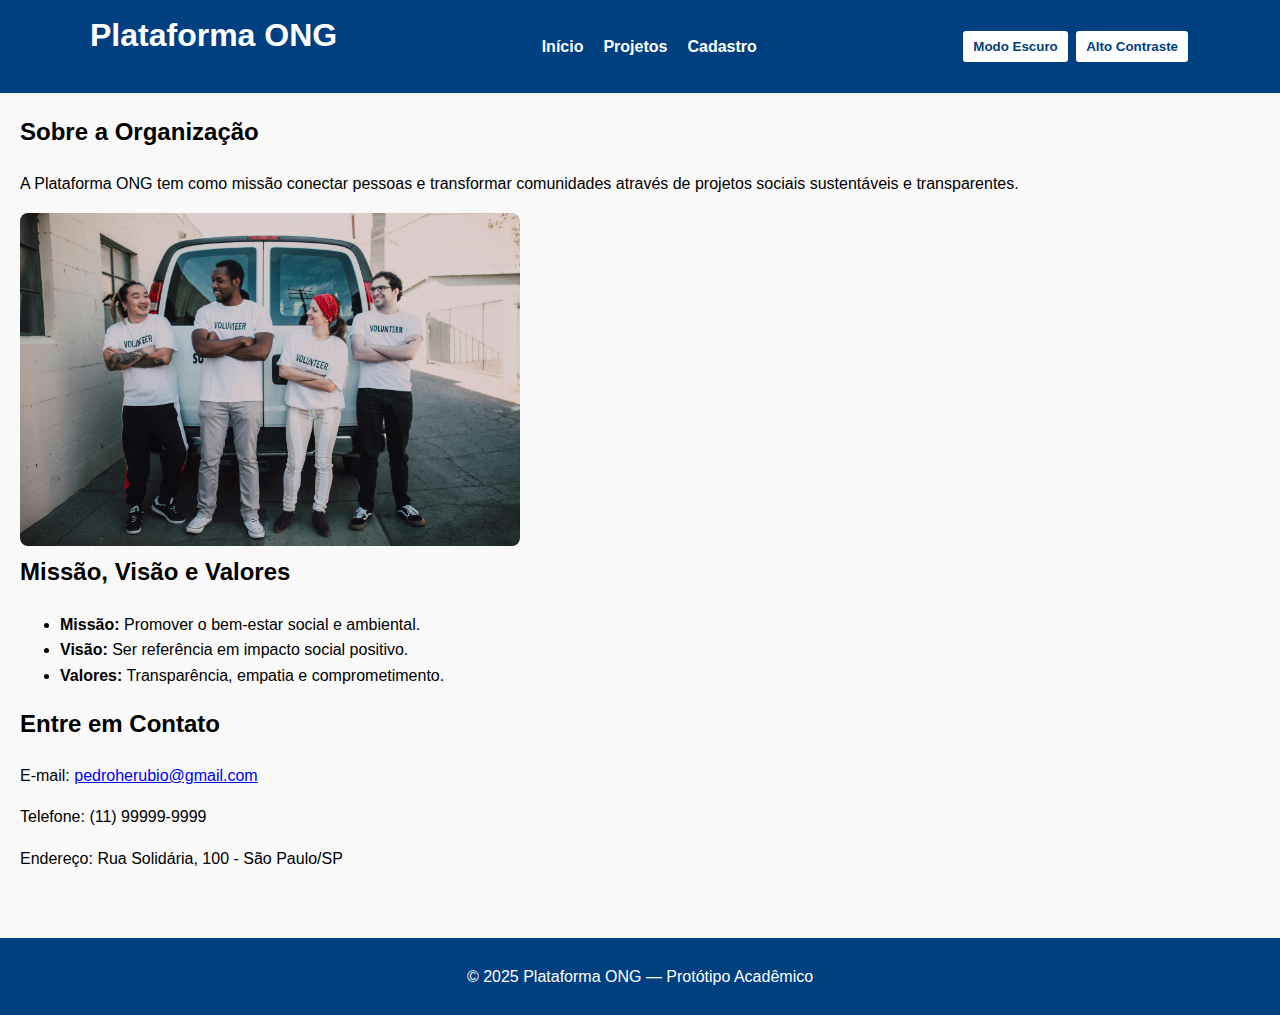
<file: index.html>
<!doctype html>
<html lang="pt-BR">
<head>
  <meta charset="utf-8">
  <meta name="viewport" content="width=device-width, initial-scale=1.0">
  <title>Plataforma ONG - Início</title>
  <link rel="stylesheet" href="css/styles.css">
</head>

<body>
  <header>
    <div class="container">
      <h1>Plataforma ONG</h1>
      <nav aria-label="Menu principal">
        <ul class="menu">
          <li><a href="index.html" aria-current="page">Início</a></li>
          <li><a href="projetos.html">Projetos</a></li>
          <li><a href="cadastro.html">Cadastro</a></li>
        </ul>
      </nav>
      <div class="acessibilidade">
        <button id="dark-mode-toggle" aria-pressed="false">Modo Escuro</button>
        <button id="high-contrast-toggle" aria-pressed="false">Alto Contraste</button>
      </div>
    </div>
  </header>

  <main>
    <section class="intro">
      <h2>Sobre a Organização</h2>
      <p>
        A Plataforma ONG tem como missão conectar pessoas e transformar comunidades
        através de projetos sociais sustentáveis e transparentes.
      </p>
      <img src="imagens/voluntarios.jpg" width="500" height="700"
           alt="Equipe da ONG reunida" class="imagem">
    </section>

    <section>
      <h2>Missão, Visão e Valores</h2>
      <ul>
        <li><strong>Missão:</strong> Promover o bem-estar social e ambiental.</li>
        <li><strong>Visão:</strong> Ser referência em impacto social positivo.</li>
        <li><strong>Valores:</strong> Transparência, empatia e comprometimento.</li>
      </ul>
    </section>

    <section>
      <h2>Entre em Contato</h2>
      <p>
        E-mail:
        <a href="mailto:pedroherubio@gmail.com">pedroherubio@gmail.com</a>
      </p>
      <p>Telefone: (11) 99999-9999</p>
      <p>Endereço: Rua Solidária, 100 - São Paulo/SP</p>
    </section>
  </main>

  <footer>
    <p>© 2025 Plataforma ONG — Protótipo Acadêmico</p>
  </footer>

  <script src="js/script.js"></script>
</body>
</html>
</file>
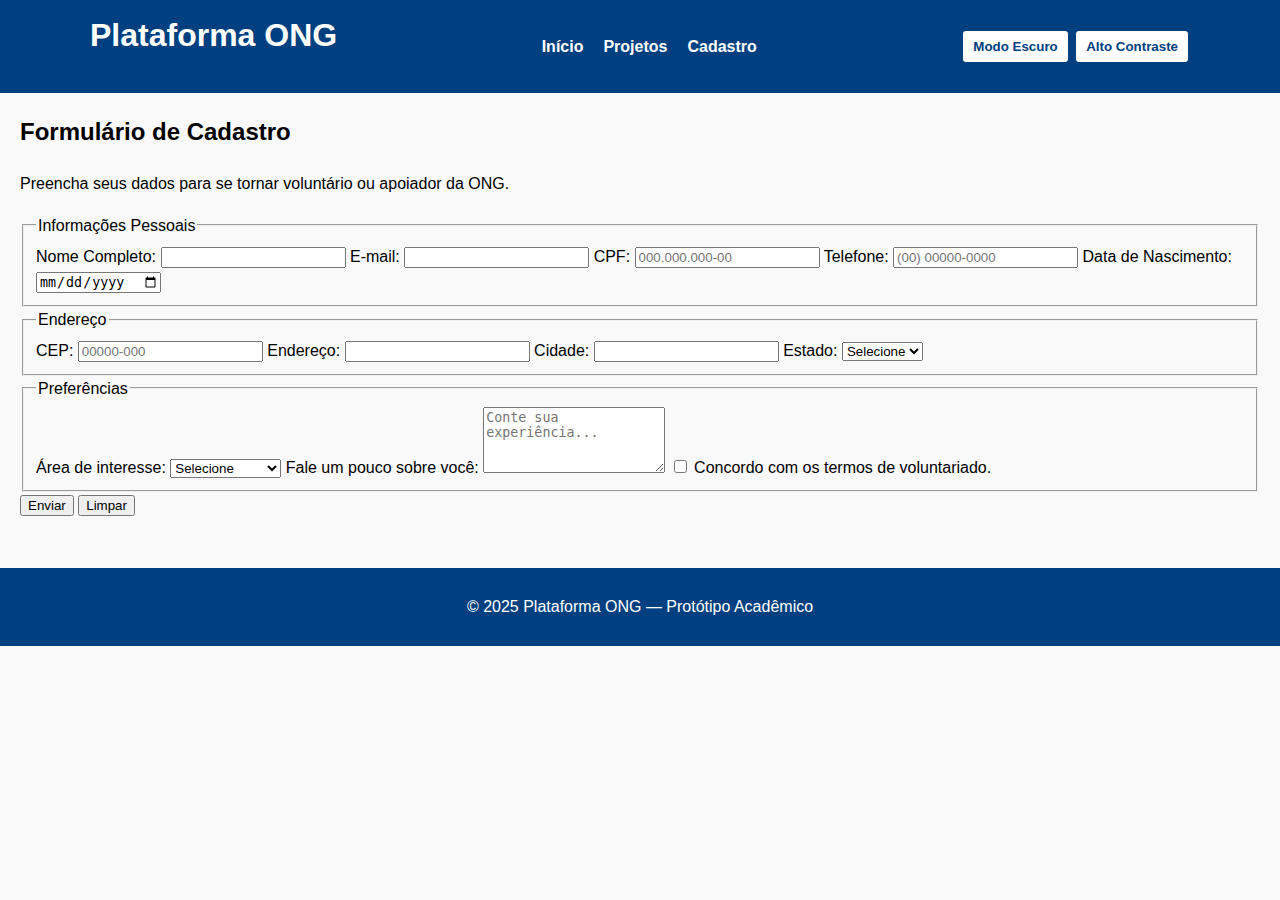
<file: cadastro.html>
<!doctype html>
<html lang="pt-BR">
<head>
  <meta charset="utf-8">
  <meta name="viewport" content="width=device-width, initial-scale=1.0">
  <title>Plataforma ONG - Cadastro</title>
  <link rel="stylesheet" href="css/styles.css">
</head>

<body>
  <header>
    <div class="container">
      <h1>Plataforma ONG</h1>

      <nav aria-label="Menu principal">
        <ul class="menu">
          <li><a href="index.html">Início</a></li>
          <li><a href="projetos.html">Projetos</a></li>
          <li><a href="cadastro.html" aria-current="page">Cadastro</a></li>
        </ul>
      </nav>

      <div class="acessibilidade">
        <button id="dark-mode-toggle" aria-pressed="false">Modo Escuro</button>
        <button id="high-contrast-toggle" aria-pressed="false">Alto Contraste</button>
      </div>
    </div>
  </header>

  <main>
    <section>
      <h2>Formulário de Cadastro</h2>
      <p>Preencha seus dados para se tornar voluntário ou apoiador da ONG.</p>

      <form id="form-cadastro" action="#" method="post">
        <fieldset>
          <legend>Informações Pessoais</legend>

          <label for="nome">Nome Completo:</label>
          <input type="text" id="nome" name="nome" required minlength="3" aria-required="true">

          <label for="email">E-mail:</label>
          <input type="email" id="email" name="email" required aria-required="true">

          <label for="cpf">CPF:</label>
          <input type="text" id="cpf" name="cpf" placeholder="000.000.000-00"
                 pattern="\d{3}\.?\d{3}\.?\d{3}-?\d{2}" required aria-required="true">

          <label for="telefone">Telefone:</label>
          <input type="tel" id="telefone" name="telefone" placeholder="(00) 00000-0000" required aria-required="true">

          <label for="nascimento">Data de Nascimento:</label>
          <input type="date" id="nascimento" name="nascimento" required aria-required="true">
        </fieldset>

        <fieldset>
          <legend>Endereço</legend>

          <label for="cep">CEP:</label>
          <input type="text" id="cep" name="cep" placeholder="00000-000" required aria-required="true">

          <label for="endereco">Endereço:</label>
          <input type="text" id="endereco" name="endereco" required aria-required="true">

          <label for="cidade">Cidade:</label>
          <input type="text" id="cidade" name="cidade" required aria-required="true">

          <label for="estado">Estado:</label>
          <select id="estado" name="estado" required aria-required="true">
            <option value="">Selecione</option>
            <option>SP</option>
            <option>RJ</option>
            <option>MG</option>
            <option>PR</option>
            <option>RS</option>
          </select>
        </fieldset>

        <fieldset>
          <legend>Preferências</legend>

          <label for="area">Área de interesse:</label>
          <select id="area" name="area" required aria-required="true">
            <option value="">Selecione</option>
            <option>Educação</option>
            <option>Meio Ambiente</option>
            <option>Saúde</option>
            <option>Capacitação</option>
          </select>

          <label for="bio">Fale um pouco sobre você:</label>
          <textarea id="bio" name="bio" rows="4" placeholder="Conte sua experiência..." required aria-required="true"></textarea>

          <label>
            <input type="checkbox" id="termos" name="termos" required aria-required="true">
            Concordo com os termos de voluntariado.
          </label>
        </fieldset>

        <div class="botoes">
          <button type="submit">Enviar</button>
          <button type="reset">Limpar</button>
        </div>
      </form>
    </section>
  </main>

  <footer>
    <p>© 2025 Plataforma ONG — Protótipo Acadêmico</p>
  </footer>

  <script src="js/script.js"></script>
</body>
</html>
</file>
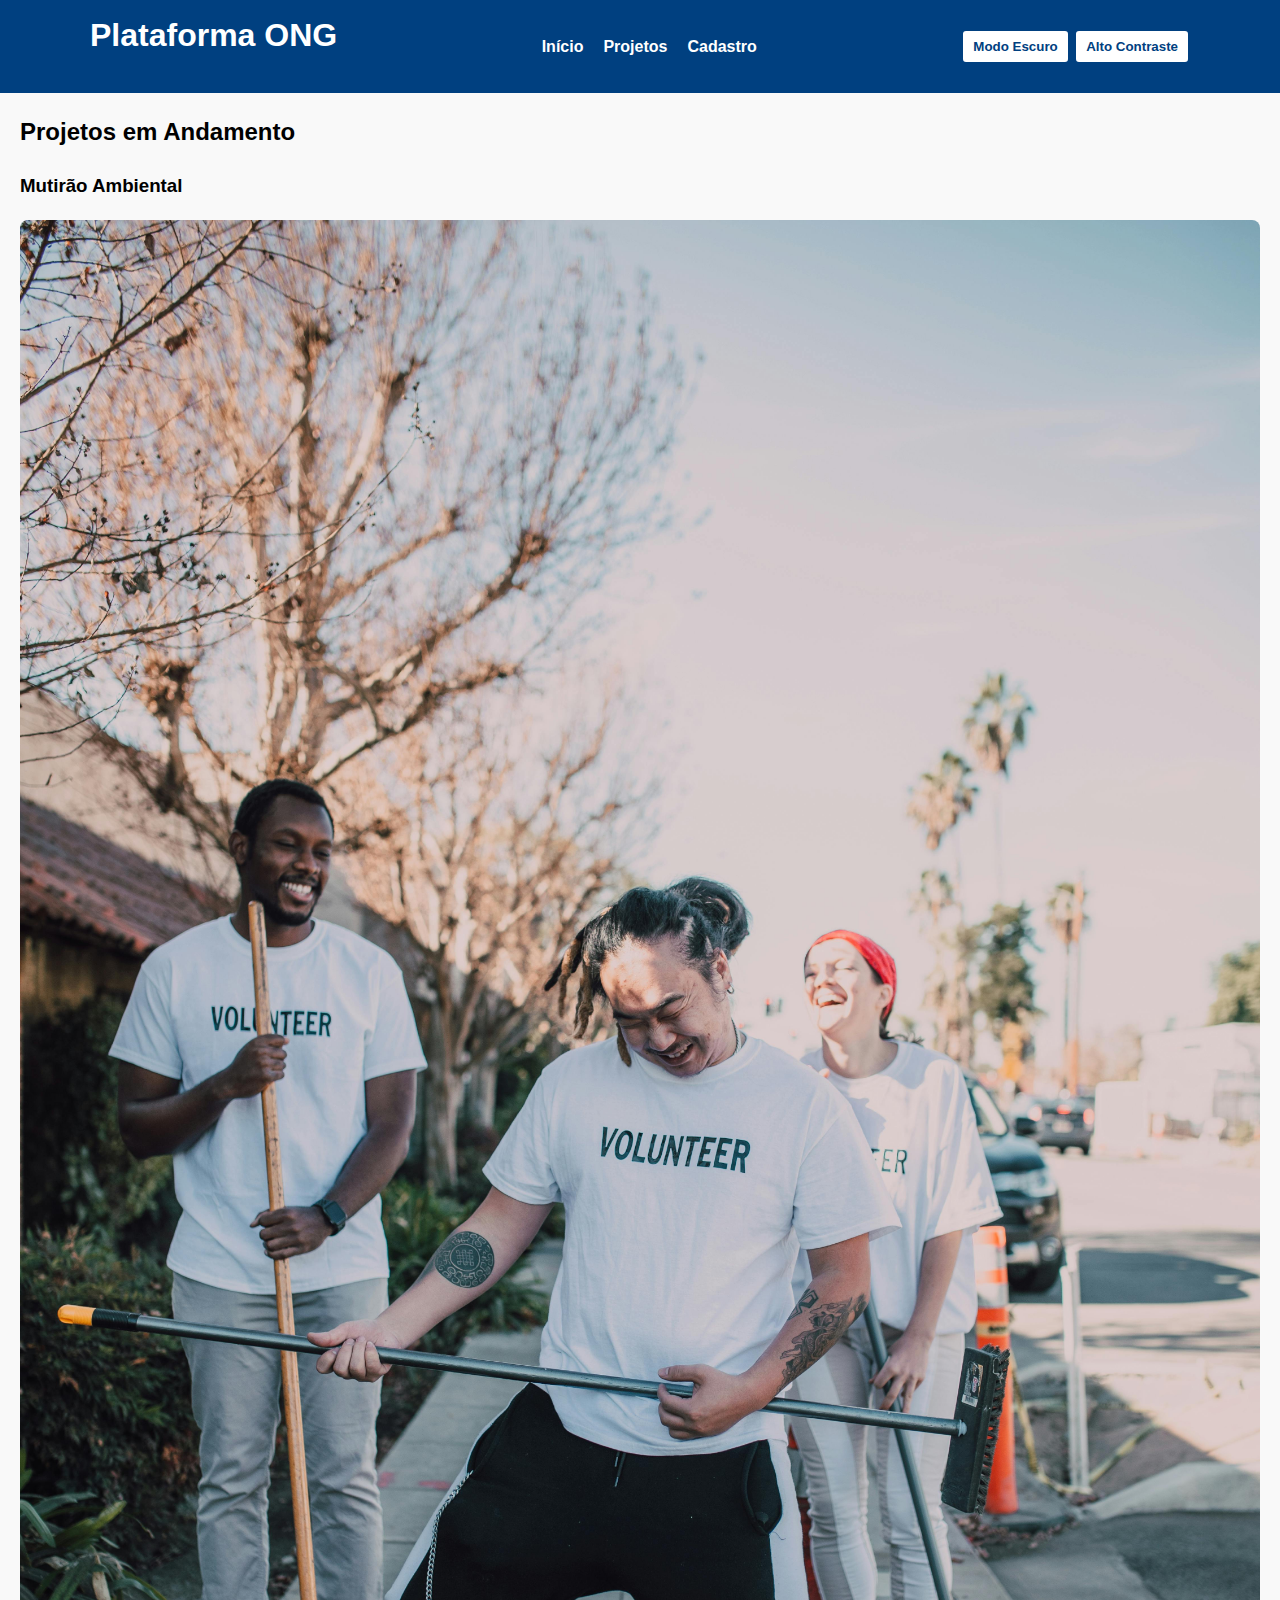
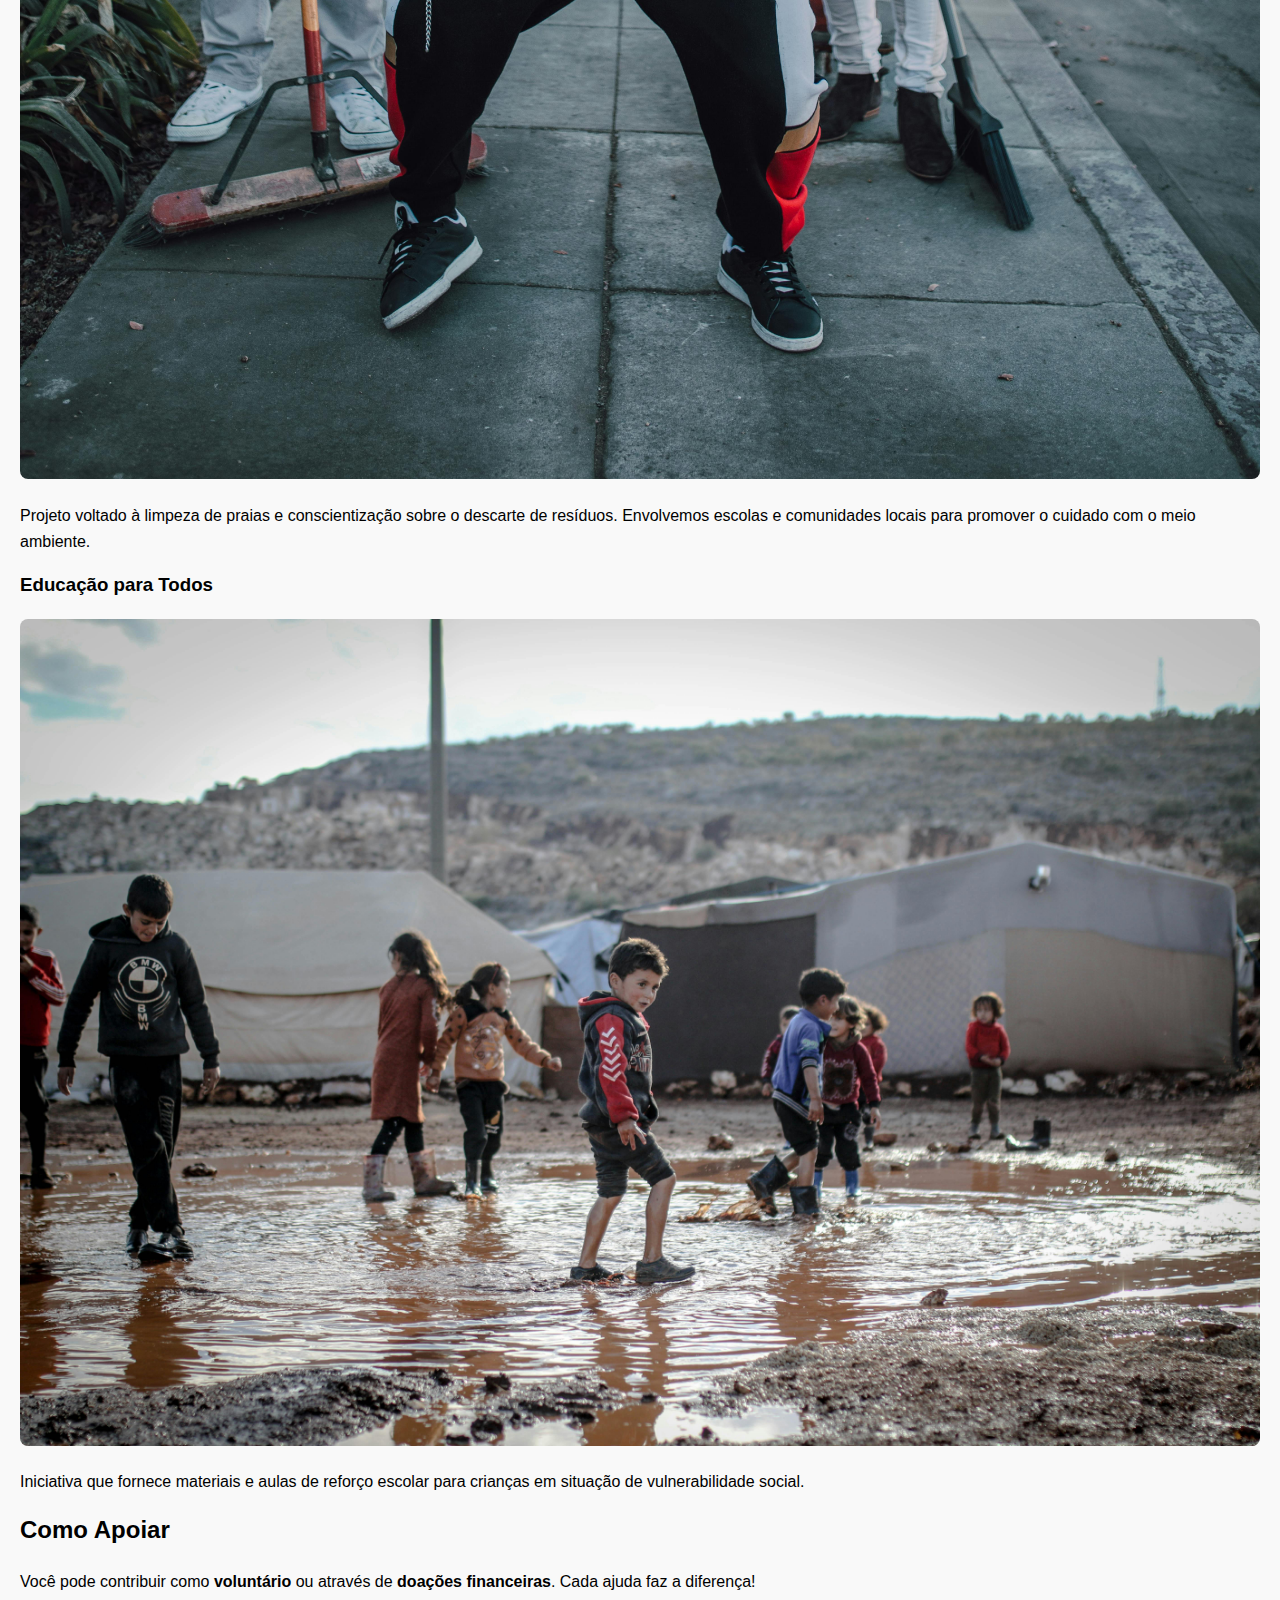
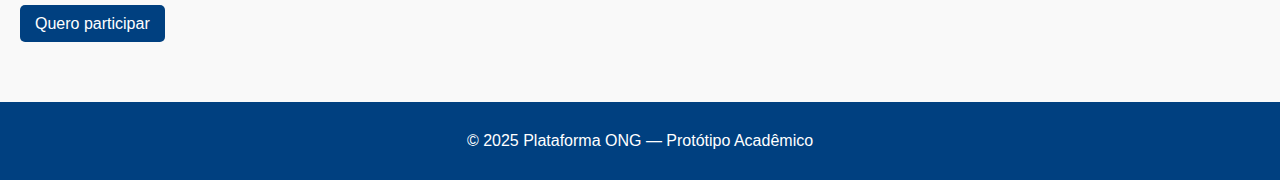
<file: projetos.html>
<!doctype html>
<html lang="pt-BR">
<head>
  <meta charset="utf-8">
  <meta name="viewport" content="width=device-width, initial-scale=1.0">
  <title>Plataforma ONG - Projetos</title>
  <link rel="stylesheet" href="css/styles.css">
</head>

<body>
  <header>
    <div class="container">
      <h1>Plataforma ONG</h1>
      <nav aria-label="Menu principal">
        <ul class="menu">
          <li><a href="index.html">Início</a></li>
          <li><a href="projetos.html" aria-current="page">Projetos</a></li>
          <li><a href="cadastro.html">Cadastro</a></li>
        </ul>
      </nav>
      <div class="acessibilidade">
        <button id="dark-mode-toggle" aria-pressed="false">Modo Escuro</button>
        <button id="high-contrast-toggle" aria-pressed="false">Alto Contraste</button>
      </div>
    </div>
  </header>

  <main>
    <section>
      <h2>Projetos em Andamento</h2>

      <article>
        <h3>Mutirão Ambiental</h3>
        <img src="imagens/limpeza.jpg" alt="Voluntários limpando uma praia" class="imagem">
        <p>
          Projeto voltado à limpeza de praias e conscientização sobre o descarte de resíduos.
          Envolvemos escolas e comunidades locais para promover o cuidado com o meio ambiente.
        </p>
      </article>

      <article>
        <h3>Educação para Todos</h3>
        <img src="imagens/educ.jpg" alt="Crianças estudando em sala de aula" class="imagem">
        <p>
          Iniciativa que fornece materiais e aulas de reforço escolar para crianças em situação de vulnerabilidade social.
        </p>
      </article>
    </section>

    <section>
      <h2>Como Apoiar</h2>
      <p>
        Você pode contribuir como <strong>voluntário</strong> ou através de <strong>doações financeiras</strong>.
        Cada ajuda faz a diferença!
      </p>
      <p>
        <a href="cadastro.html" class="botao">Quero participar</a>
      </p>
    </section>
  </main>

  <footer>
    <p>© 2025 Plataforma ONG — Protótipo Acadêmico</p>
  </footer>

  <script src="js/script.js"></script>
</body>
</html>
</file>
<file: css/styles.css>
body {
  font-family: Arial, sans-serif;
  line-height: 1.6;
  margin: 0;
  padding: 0;
  background-color: #f9f9f9;
  color: #000000;
}

header {
  background-color: #004080;
  color: white;
  padding: 10px 0;
}

.container {
  width: 90%;
  max-width: 1100px;
  margin: 0 auto;
  display: flex;
  justify-content: space-between;
  align-items: center;
}

.menu {
  list-style: none;
  margin: 0;
  padding: 0;
  display: flex;
  gap: 20px;
}

.menu li a {
  color: white;
  text-decoration: none;
  font-weight: bold;
}

.menu li a:hover {
  text-decoration: underline;
}

main {
  padding: 20px;
}

h1,
h2,
h3 {
  margin-top: 0;
}

.imagem {
  max-width: 100%;
  height: auto;
  border-radius: 8px;
}

.botao {
  background-color: #004080;
  color: white;
  padding: 10px 15px;
  text-decoration: none;
  border-radius: 5px;
}

.botao:hover {
  background-color: #002a5c;
}

footer {
  background-color: #004080;
  color: white;
  text-align: center;
  padding: 10px 0;
  margin-top: 30px;
}

#dark-mode-toggle,
#high-contrast-toggle {
  background-color: #fff;
  border: 2px solid #004080;
  color: #004080;
  font-weight: bold;
  padding: 8px 10px;
  border-radius: 5px;
  cursor: pointer;
}

#dark-mode-toggle:hover,
#high-contrast-toggle:hover {
  background-color: #004080;
  color: #fff;
}

body.dark-mode {
  background-color: #121212;
  color: #ffffff; 
}

body.dark-mode header,
body.dark-mode footer {
  background-color: #1f1f1f;
  color: #ffffff;
}

body.dark-mode a {
  color: #ffffff;
}

body.dark-mode .botao {
  background-color: #333;
  color: #000000;
}

body.high-contrast {
  background-color: #000000;
  color: #ffff00;
}

body.high-contrast header,
body.high-contrast footer {
  background-color: #000000;
  color: #ffff00;
}

body.high-contrast a {
  color: #00ffff;
}

body.high-contrast .botao {
  background-color: #000000;
  border: 2px solid #ffff00;
  color: #ffff00;
}

body.high-contrast img {
  filter: brightness(0.9) contrast(1.4);
}
</file>
